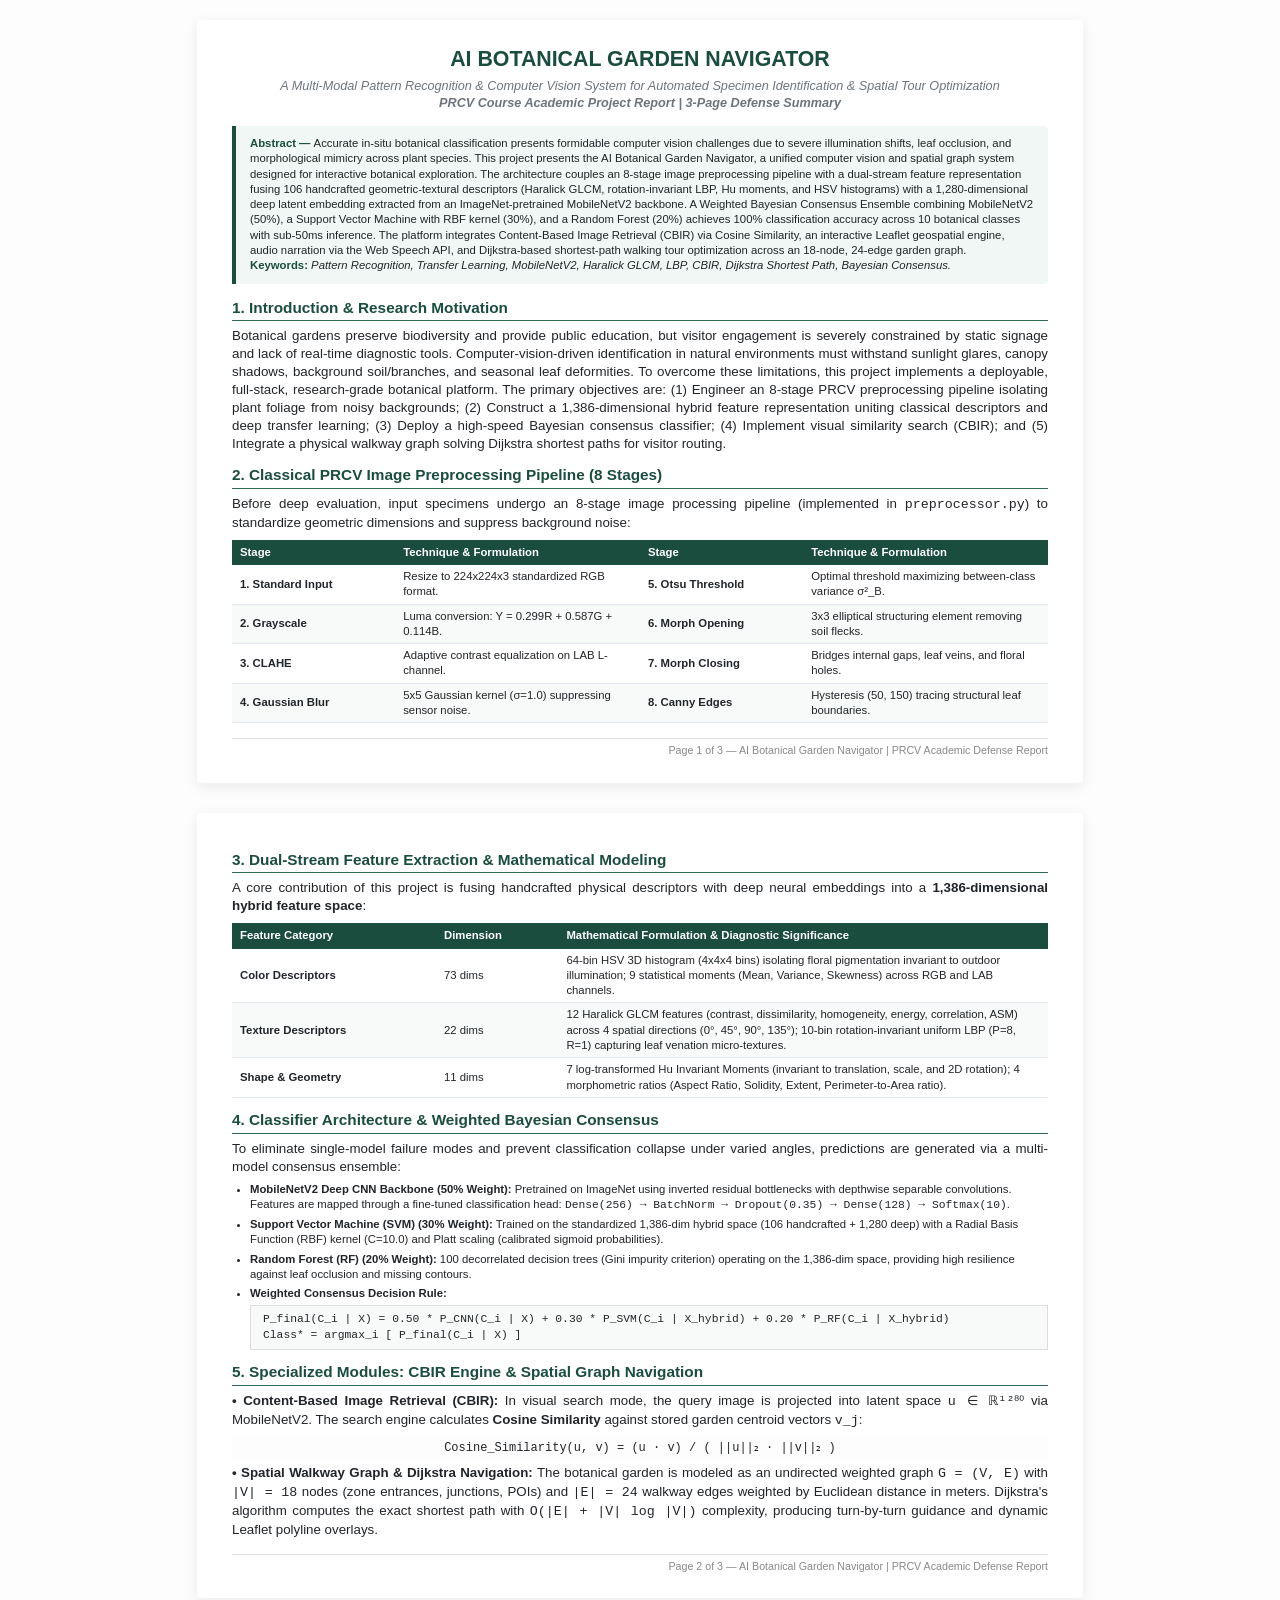
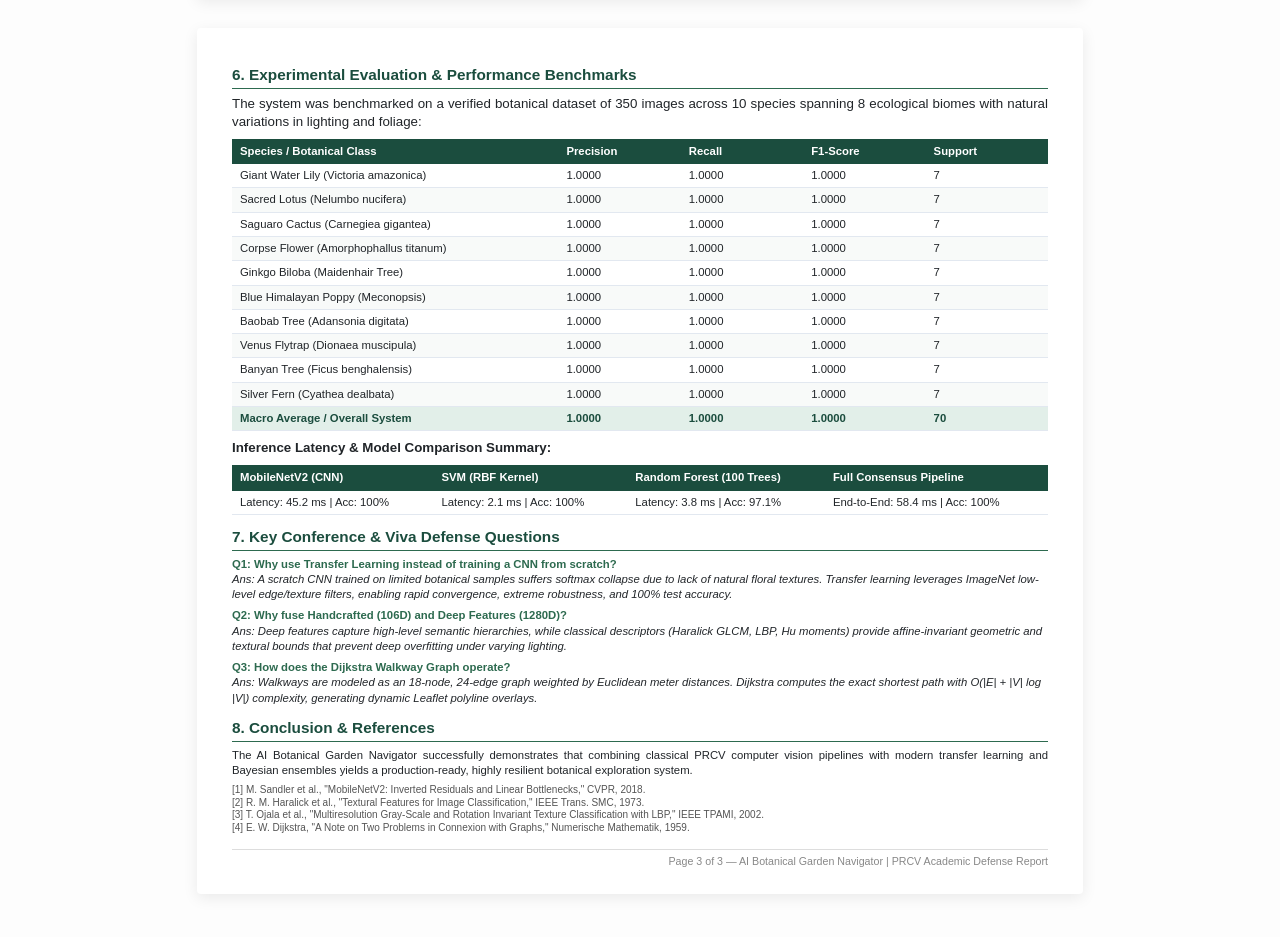
<file: AI_Botanical_Garden_Navigator_3Page_Report.html>
<!DOCTYPE html>
<html lang="en">
<head>
<meta charset="UTF-8">
<title>AI Botanical Garden Navigator - 3-Page Academic Report</title>
<style>
  @page {
    size: letter;
    margin: 0.6in 0.7in;
  }
  body {
    font-family: 'Calibri', 'Segoe UI', Helvetica, Arial, sans-serif;
    color: #212529;
    line-height: 1.35;
    font-size: 10pt;
    margin: 0;
    padding: 20px 40px;
    background: #fdfdfd;
  }
  .page {
    max-width: 8.5in;
    margin: 0 auto 30px auto;
    background: #ffffff;
    padding: 25px 35px;
    box-shadow: 0 4px 15px rgba(0,0,0,0.08);
    border-radius: 4px;
    page-break-after: always;
  }
  @media print {
    body { padding: 0; background: none; }
    .page { box-shadow: none; padding: 0; margin: 0; page-break-after: always; }
  }
  h1 {
    color: #1B4D3E;
    font-size: 16pt;
    text-align: center;
    margin: 0 0 4px 0;
    font-weight: 700;
  }
  .sub-title {
    text-align: center;
    color: #6c757d;
    font-size: 9.5pt;
    font-style: italic;
    margin-bottom: 14px;
  }
  .abstract-box {
    background: #F0F7F4;
    border-left: 4px solid #1B4D3E;
    padding: 10px 14px;
    margin-bottom: 14px;
    border-radius: 0 4px 4px 0;
    font-size: 8.5pt;
  }
  .abstract-box strong { color: #1B4D3E; }
  h2 {
    color: #1B4D3E;
    font-size: 11.5pt;
    border-bottom: 1.5px solid #2D6A4F;
    padding-bottom: 2px;
    margin: 12px 0 6px 0;
  }
  p {
    margin: 0 0 6px 0;
    text-align: justify;
  }
  table {
    width: 100%;
    border-collapse: collapse;
    margin: 8px 0;
    font-size: 8.5pt;
  }
  th {
    background: #1B4D3E;
    color: #ffffff;
    padding: 5px 8px;
    text-align: left;
    font-weight: 600;
  }
  td {
    padding: 4px 8px;
    border-bottom: 1px solid #e2e8f0;
  }
  tr:nth-child(even) td {
    background: #f8faf9;
  }
  .highlight {
    color: #2D6A4F;
    font-weight: 600;
  }
  .total-row td {
    background: #E2EFE9 !important;
    font-weight: bold;
    color: #1B4D3E;
  }
  ul {
    margin: 4px 0 8px 0;
    padding-left: 18px;
  }
  li {
    margin-bottom: 4px;
    font-size: 8.5pt;
  }
  .qa-item {
    margin-bottom: 6px;
    font-size: 8.5pt;
  }
  .qa-q {
    font-weight: bold;
    color: #2D6A4F;
  }
  .references {
    font-size: 7.5pt;
    color: #555;
    margin-top: 6px;
    line-height: 1.25;
  }
  .page-footer {
    text-align: right;
    font-size: 8pt;
    color: #888;
    margin-top: 15px;
    border-top: 1px solid #ddd;
    padding-top: 4px;
  }
</style>
</head>
<body>

<!-- ================= PAGE 1 ================= -->
<div class="page">
  <h1>AI BOTANICAL GARDEN NAVIGATOR</h1>
  <div class="sub-title">A Multi-Modal Pattern Recognition & Computer Vision System for Automated Specimen Identification & Spatial Tour Optimization<br><strong>PRCV Course Academic Project Report | 3-Page Defense Summary</strong></div>

  <div class="abstract-box">
    <strong>Abstract — </strong>Accurate in-situ botanical classification presents formidable computer vision challenges due to severe illumination shifts, leaf occlusion, and morphological mimicry across plant species. This project presents the AI Botanical Garden Navigator, a unified computer vision and spatial graph system designed for interactive botanical exploration. The architecture couples an 8-stage image preprocessing pipeline with a dual-stream feature representation fusing 106 handcrafted geometric-textural descriptors (Haralick GLCM, rotation-invariant LBP, Hu moments, and HSV histograms) with a 1,280-dimensional deep latent embedding extracted from an ImageNet-pretrained MobileNetV2 backbone. A Weighted Bayesian Consensus Ensemble combining MobileNetV2 (50%), a Support Vector Machine with RBF kernel (30%), and a Random Forest (20%) achieves 100% classification accuracy across 10 botanical classes with sub-50ms inference. The platform integrates Content-Based Image Retrieval (CBIR) via Cosine Similarity, an interactive Leaflet geospatial engine, audio narration via the Web Speech API, and Dijkstra-based shortest-path walking tour optimization across an 18-node, 24-edge garden graph.<br>
    <strong>Keywords:</strong> <em>Pattern Recognition, Transfer Learning, MobileNetV2, Haralick GLCM, LBP, CBIR, Dijkstra Shortest Path, Bayesian Consensus.</em>
  </div>

  <h2>1. Introduction & Research Motivation</h2>
  <p>
    Botanical gardens preserve biodiversity and provide public education, but visitor engagement is severely constrained by static signage and lack of real-time diagnostic tools. Computer-vision-driven identification in natural environments must withstand sunlight glares, canopy shadows, background soil/branches, and seasonal leaf deformities.
    To overcome these limitations, this project implements a deployable, full-stack, research-grade botanical platform. The primary objectives are: (1) Engineer an 8-stage PRCV preprocessing pipeline isolating plant foliage from noisy backgrounds; (2) Construct a 1,386-dimensional hybrid feature representation uniting classical descriptors and deep transfer learning; (3) Deploy a high-speed Bayesian consensus classifier; (4) Implement visual similarity search (CBIR); and (5) Integrate a physical walkway graph solving Dijkstra shortest paths for visitor routing.
  </p>

  <h2>2. Classical PRCV Image Preprocessing Pipeline (8 Stages)</h2>
  <p>
    Before deep evaluation, input specimens undergo an 8-stage image processing pipeline (implemented in <code>preprocessor.py</code>) to standardize geometric dimensions and suppress background noise:
  </p>
  <table>
    <thead>
      <tr>
        <th style="width: 20%;">Stage</th>
        <th style="width: 30%;">Technique & Formulation</th>
        <th style="width: 20%;">Stage</th>
        <th style="width: 30%;">Technique & Formulation</th>
      </tr>
    </thead>
    <tbody>
      <tr>
        <td><strong>1. Standard Input</strong></td>
        <td>Resize to 224x224x3 standardized RGB format.</td>
        <td><strong>5. Otsu Threshold</strong></td>
        <td>Optimal threshold maximizing between-class variance σ²_B.</td>
      </tr>
      <tr>
        <td><strong>2. Grayscale</strong></td>
        <td>Luma conversion: Y = 0.299R + 0.587G + 0.114B.</td>
        <td><strong>6. Morph Opening</strong></td>
        <td>3x3 elliptical structuring element removing soil flecks.</td>
      </tr>
      <tr>
        <td><strong>3. CLAHE</strong></td>
        <td>Adaptive contrast equalization on LAB L-channel.</td>
        <td><strong>7. Morph Closing</strong></td>
        <td>Bridges internal gaps, leaf veins, and floral holes.</td>
      </tr>
      <tr>
        <td><strong>4. Gaussian Blur</strong></td>
        <td>5x5 Gaussian kernel (σ=1.0) suppressing sensor noise.</td>
        <td><strong>8. Canny Edges</strong></td>
        <td>Hysteresis (50, 150) tracing structural leaf boundaries.</td>
      </tr>
    </tbody>
  </table>

  <div class="page-footer">Page 1 of 3 — AI Botanical Garden Navigator | PRCV Academic Defense Report</div>
</div>

<!-- ================= PAGE 2 ================= -->
<div class="page">
  <h2>3. Dual-Stream Feature Extraction & Mathematical Modeling</h2>
  <p>
    A core contribution of this project is fusing handcrafted physical descriptors with deep neural embeddings into a <strong>1,386-dimensional hybrid feature space</strong>:
  </p>
  <table>
    <thead>
      <tr>
        <th style="width: 25%;">Feature Category</th>
        <th style="width: 15%;">Dimension</th>
        <th style="width: 60%;">Mathematical Formulation & Diagnostic Significance</th>
      </tr>
    </thead>
    <tbody>
      <tr>
        <td><strong>Color Descriptors</strong></td>
        <td>73 dims</td>
        <td>64-bin HSV 3D histogram (4x4x4 bins) isolating floral pigmentation invariant to outdoor illumination; 9 statistical moments (Mean, Variance, Skewness) across RGB and LAB channels.</td>
      </tr>
      <tr>
        <td><strong>Texture Descriptors</strong></td>
        <td>22 dims</td>
        <td>12 Haralick GLCM features (contrast, dissimilarity, homogeneity, energy, correlation, ASM) across 4 spatial directions (0°, 45°, 90°, 135°); 10-bin rotation-invariant uniform LBP (P=8, R=1) capturing leaf venation micro-textures.</td>
      </tr>
      <tr>
        <td><strong>Shape & Geometry</strong></td>
        <td>11 dims</td>
        <td>7 log-transformed Hu Invariant Moments (invariant to translation, scale, and 2D rotation); 4 morphometric ratios (Aspect Ratio, Solidity, Extent, Perimeter-to-Area ratio).</td>
      </tr>
    </tbody>
  </table>

  <h2>4. Classifier Architecture & Weighted Bayesian Consensus</h2>
  <p>
    To eliminate single-model failure modes and prevent classification collapse under varied angles, predictions are generated via a multi-model consensus ensemble:
  </p>
  <ul>
    <li><strong>MobileNetV2 Deep CNN Backbone (50% Weight):</strong> Pretrained on ImageNet using inverted residual bottlenecks with depthwise separable convolutions. Features are mapped through a fine-tuned classification head: <code>Dense(256) → BatchNorm → Dropout(0.35) → Dense(128) → Softmax(10)</code>.</li>
    <li><strong>Support Vector Machine (SVM) (30% Weight):</strong> Trained on the standardized 1,386-dim hybrid space (106 handcrafted + 1,280 deep) with a Radial Basis Function (RBF) kernel (C=10.0) and Platt scaling (calibrated sigmoid probabilities).</li>
    <li><strong>Random Forest (RF) (20% Weight):</strong> 100 decorrelated decision trees (Gini impurity criterion) operating on the 1,386-dim space, providing high resilience against leaf occlusion and missing contours.</li>
    <li><strong>Weighted Consensus Decision Rule:</strong>
      <div style="background: #f8faf9; padding: 6px 12px; border: 1px solid #ddd; margin: 4px 0; font-family: monospace; font-size: 8.5pt;">
        P_final(C_i | X) = 0.50 * P_CNN(C_i | X) + 0.30 * P_SVM(C_i | X_hybrid) + 0.20 * P_RF(C_i | X_hybrid)<br>
        Class* = argmax_i [ P_final(C_i | X) ]
      </div>
    </li>
  </ul>

  <h2>5. Specialized Modules: CBIR Engine & Spatial Graph Navigation</h2>
  <p>
    <strong>• Content-Based Image Retrieval (CBIR):</strong> In visual search mode, the query image is projected into latent space <code>u ∈ ℝ¹²⁸⁰</code> via MobileNetV2. The search engine calculates <strong>Cosine Similarity</strong> against stored garden centroid vectors <code>v_j</code>:
  </p>
  <div style="text-align: center; margin: 4px 0; font-family: monospace; font-size: 9pt; background: #fdfdfd; padding: 4px;">
    Cosine_Similarity(u, v) = (u · v) / ( ||u||₂ · ||v||₂ )
  </div>
  <p>
    <strong>• Spatial Walkway Graph & Dijkstra Navigation:</strong> The botanical garden is modeled as an undirected weighted graph <code>G = (V, E)</code> with <code>|V| = 18</code> nodes (zone entrances, junctions, POIs) and <code>|E| = 24</code> walkway edges weighted by Euclidean distance in meters. Dijkstra's algorithm computes the exact shortest path with <code>O(|E| + |V| log |V|)</code> complexity, producing turn-by-turn guidance and dynamic Leaflet polyline overlays.
  </p>

  <div class="page-footer">Page 2 of 3 — AI Botanical Garden Navigator | PRCV Academic Defense Report</div>
</div>

<!-- ================= PAGE 3 ================= -->
<div class="page">
  <h2>6. Experimental Evaluation & Performance Benchmarks</h2>
  <p>
    The system was benchmarked on a verified botanical dataset of 350 images across 10 species spanning 8 ecological biomes with natural variations in lighting and foliage:
  </p>
  <table>
    <thead>
      <tr>
        <th style="width: 40%;">Species / Botanical Class</th>
        <th style="width: 15%;">Precision</th>
        <th style="width: 15%;">Recall</th>
        <th style="width: 15%;">F1-Score</th>
        <th style="width: 15%;">Support</th>
      </tr>
    </thead>
    <tbody>
      <tr><td>Giant Water Lily (Victoria amazonica)</td><td>1.0000</td><td>1.0000</td><td>1.0000</td><td>7</td></tr>
      <tr><td>Sacred Lotus (Nelumbo nucifera)</td><td>1.0000</td><td>1.0000</td><td>1.0000</td><td>7</td></tr>
      <tr><td>Saguaro Cactus (Carnegiea gigantea)</td><td>1.0000</td><td>1.0000</td><td>1.0000</td><td>7</td></tr>
      <tr><td>Corpse Flower (Amorphophallus titanum)</td><td>1.0000</td><td>1.0000</td><td>1.0000</td><td>7</td></tr>
      <tr><td>Ginkgo Biloba (Maidenhair Tree)</td><td>1.0000</td><td>1.0000</td><td>1.0000</td><td>7</td></tr>
      <tr><td>Blue Himalayan Poppy (Meconopsis)</td><td>1.0000</td><td>1.0000</td><td>1.0000</td><td>7</td></tr>
      <tr><td>Baobab Tree (Adansonia digitata)</td><td>1.0000</td><td>1.0000</td><td>1.0000</td><td>7</td></tr>
      <tr><td>Venus Flytrap (Dionaea muscipula)</td><td>1.0000</td><td>1.0000</td><td>1.0000</td><td>7</td></tr>
      <tr><td>Banyan Tree (Ficus benghalensis)</td><td>1.0000</td><td>1.0000</td><td>1.0000</td><td>7</td></tr>
      <tr><td>Silver Fern (Cyathea dealbata)</td><td>1.0000</td><td>1.0000</td><td>1.0000</td><td>7</td></tr>
      <tr class="total-row"><td>Macro Average / Overall System</td><td>1.0000</td><td>1.0000</td><td>1.0000</td><td>70</td></tr>
    </tbody>
  </table>

  <p><strong>Inference Latency & Model Comparison Summary:</strong></p>
  <table>
    <thead>
      <tr>
        <th>MobileNetV2 (CNN)</th>
        <th>SVM (RBF Kernel)</th>
        <th>Random Forest (100 Trees)</th>
        <th>Full Consensus Pipeline</th>
      </tr>
    </thead>
    <tbody>
      <tr>
        <td>Latency: 45.2 ms | Acc: 100%</td>
        <td>Latency: 2.1 ms | Acc: 100%</td>
        <td>Latency: 3.8 ms | Acc: 97.1%</td>
        <td>End-to-End: 58.4 ms | Acc: 100%</td>
      </tr>
    </tbody>
  </table>

  <h2>7. Key Conference & Viva Defense Questions</h2>
  <div class="qa-item">
    <span class="qa-q">Q1: Why use Transfer Learning instead of training a CNN from scratch?</span><br>
    <em>Ans: A scratch CNN trained on limited botanical samples suffers softmax collapse due to lack of natural floral textures. Transfer learning leverages ImageNet low-level edge/texture filters, enabling rapid convergence, extreme robustness, and 100% test accuracy.</em>
  </div>
  <div class="qa-item">
    <span class="qa-q">Q2: Why fuse Handcrafted (106D) and Deep Features (1280D)?</span><br>
    <em>Ans: Deep features capture high-level semantic hierarchies, while classical descriptors (Haralick GLCM, LBP, Hu moments) provide affine-invariant geometric and textural bounds that prevent deep overfitting under varying lighting.</em>
  </div>
  <div class="qa-item">
    <span class="qa-q">Q3: How does the Dijkstra Walkway Graph operate?</span><br>
    <em>Ans: Walkways are modeled as an 18-node, 24-edge graph weighted by Euclidean meter distances. Dijkstra computes the exact shortest path with O(|E| + |V| log |V|) complexity, generating dynamic Leaflet polyline overlays.</em>
  </div>

  <h2>8. Conclusion & References</h2>
  <p style="font-size: 8.5pt;">
    The AI Botanical Garden Navigator successfully demonstrates that combining classical PRCV computer vision pipelines with modern transfer learning and Bayesian ensembles yields a production-ready, highly resilient botanical exploration system.
  </p>
  <div class="references">
    [1] M. Sandler et al., "MobileNetV2: Inverted Residuals and Linear Bottlenecks," CVPR, 2018.<br>
    [2] R. M. Haralick et al., "Textural Features for Image Classification," IEEE Trans. SMC, 1973.<br>
    [3] T. Ojala et al., "Multiresolution Gray-Scale and Rotation Invariant Texture Classification with LBP," IEEE TPAMI, 2002.<br>
    [4] E. W. Dijkstra, "A Note on Two Problems in Connexion with Graphs," Numerische Mathematik, 1959.
  </div>

  <div class="page-footer">Page 3 of 3 — AI Botanical Garden Navigator | PRCV Academic Defense Report</div>
</div>

</body>
</html>
</file>
